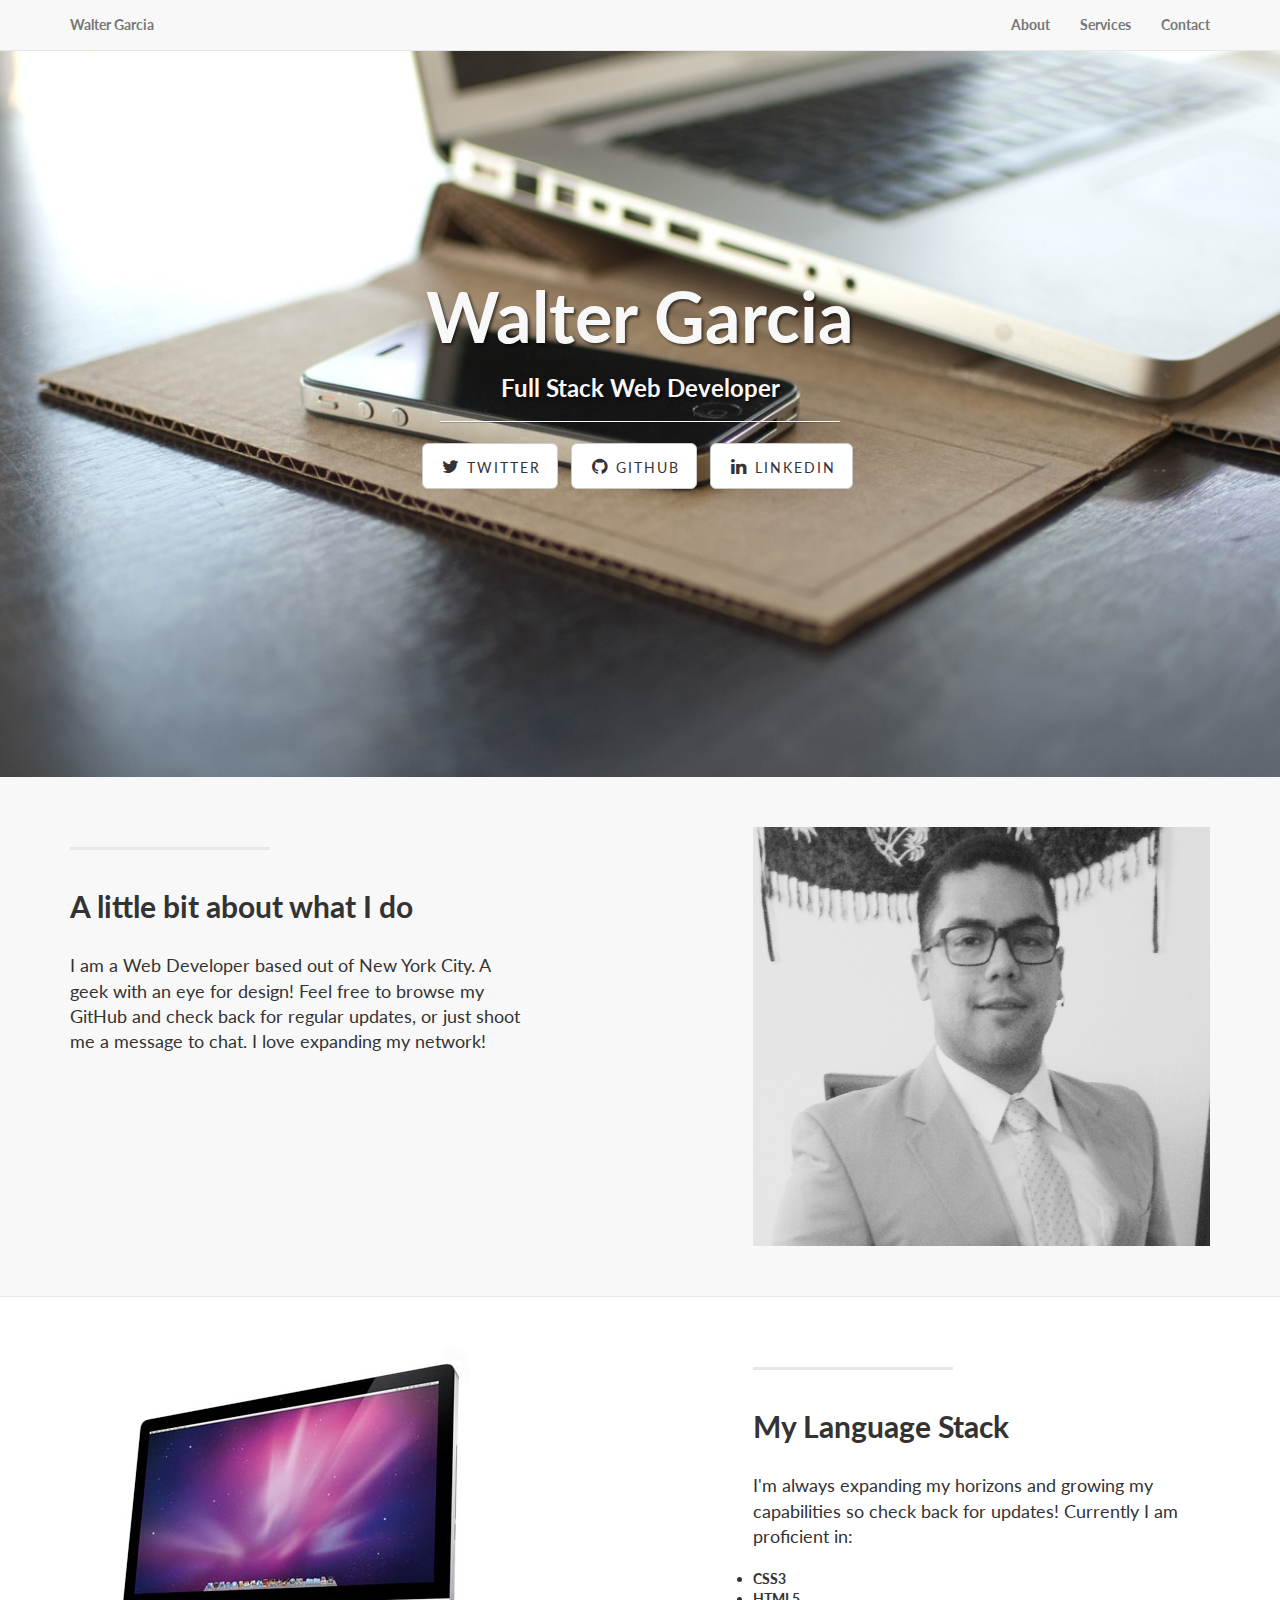
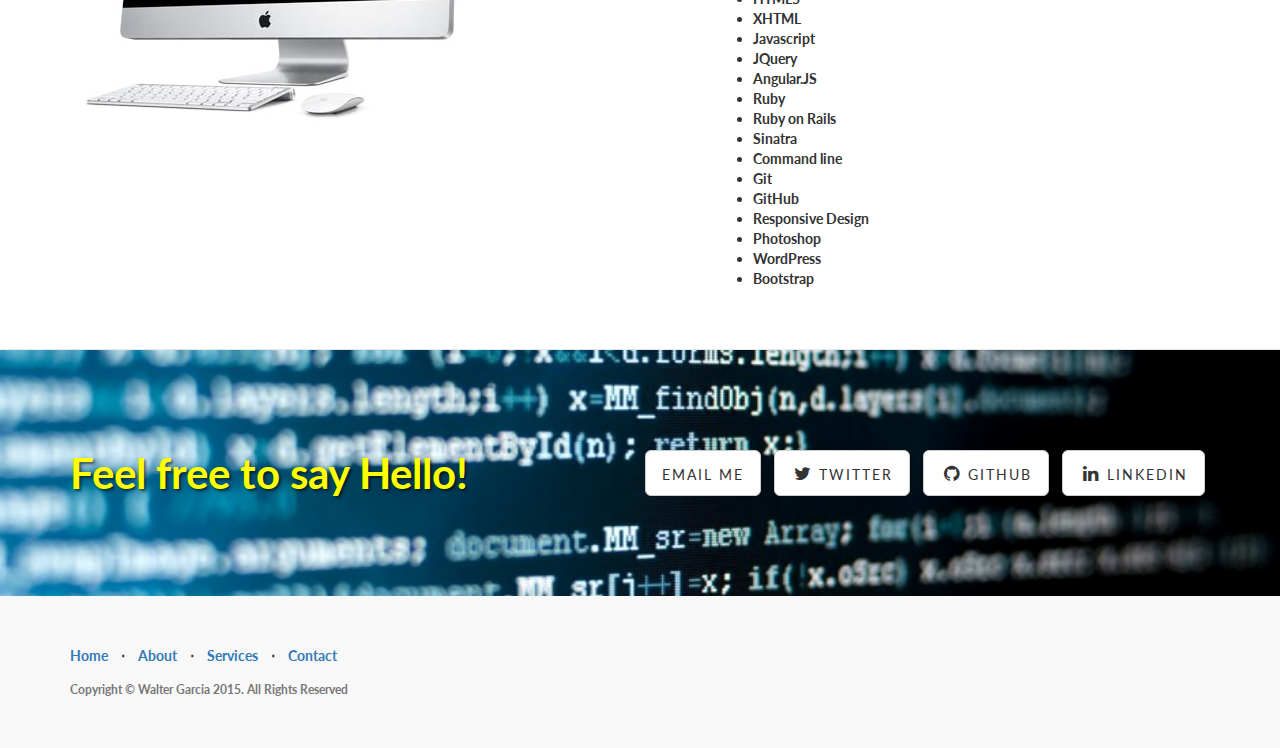
<file: index.html>
<!DOCTYPE html>
<html lang="en">

<head>

    <meta charset="utf-8">
    <meta http-equiv="X-UA-Compatible" content="IE=edge">
    <meta name="viewport" content="width=device-width, initial-scale=1">
    <meta name="description" content="">
    <meta name="author" content="">

    <title>Walter Garcia-Web Developer</title>

    <!-- Bootstrap Core CSS -->
    <link href="css/bootstrap.min.css" rel="stylesheet">

    <!-- Custom CSS -->
    <link href="css/landing-page.css" rel="stylesheet">

    <!-- Custom Fonts -->
    <link href="font-awesome/css/font-awesome.min.css" rel="stylesheet" type="text/css">
    <link href="http://fonts.googleapis.com/css?family=Lato:300,400,700,300italic,400italic,700italic" rel="stylesheet" type="text/css">

    <!-- HTML5 Shim and Respond.js IE8 support of HTML5 elements and media queries -->
    <!-- WARNING: Respond.js doesn't work if you view the page via file:// -->
    <!--[if lt IE 9]>
        <script src="https://oss.maxcdn.com/libs/html5shiv/3.7.0/html5shiv.js"></script>
        <script src="https://oss.maxcdn.com/libs/respond.js/1.4.2/respond.min.js"></script>
    <![endif]-->

</head>

<body>

    <!-- Navigation -->
    <nav class="navbar navbar-default navbar-fixed-top topnav" role="navigation">
        <div class="container topnav">
            <!-- Brand and toggle get grouped for better mobile display -->
            <div class="navbar-header">
                <button type="button" class="navbar-toggle" data-toggle="collapse" data-target="#bs-example-navbar-collapse-1">
                    <span class="sr-only">Toggle navigation</span>
                    <span class="icon-bar"></span>
                    <span class="icon-bar"></span>
                    <span class="icon-bar"></span>
                </button>
                <a class="navbar-brand topnav" href="#">Walter Garcia</a>
            </div>
            <!-- Collect the nav links, forms, and other content for toggling -->
            <div class="collapse navbar-collapse" id="bs-example-navbar-collapse-1">
                <ul class="nav navbar-nav navbar-right">
                    <li>
                        <a href="#about">About</a>
                    </li>
                    <li>
                        <a href="#services">Services</a>
                    </li>
                    <li>
                        <a href="#contact">Contact</a>
                    </li>
                </ul>
            </div>
            <!-- /.navbar-collapse -->
        </div>
        <!-- /.container -->
    </nav>


    <!-- Header -->

    <div class="intro-header">
        <div class="container">

            <div class="row">
                <div class="col-lg-12">
                    <div class="intro-message">
                        <h1>Walter Garcia</h1>
                        <h3>Full Stack Web Developer</h3>
                        <hr class="intro-divider">
                        <ul class="list-inline intro-social-buttons">
                            <li>
                                <a href="https://twitter.com/WallE06" class="btn btn-default btn-lg"><i class="fa fa-twitter fa-fw"></i> <span class="network-name">Twitter</span></a>
                            </li>
                            <li>
                                <a href="https://github.com/Walle06" class="btn btn-default btn-lg"><i class="fa fa-github fa-fw"></i> <span class="network-name">Github</span></a>
                            </li>
                            <li>
                                <a href="https://www.linkedin.com/in/walter-d-garcia-46b787101" class="btn btn-default btn-lg"><i class="fa fa-linkedin fa-fw"></i> <span class="network-name">Linkedin</span></a>
                            </li>
                        </ul>
                    </div>
                </div>
            </div>

        </div>
        <!-- /.container -->

    </div>
    <!-- /.intro-header -->

    <!-- Page Content -->

	<a  name="about"></a>
    <div class="content-section-a">

        <div class="container">
            <div class="row">
                <div class="col-lg-5 col-sm-6">
                    <hr class="section-heading-spacer">
                    <div class="clearfix"></div>
                    <h2 class="section-heading">A little bit about what I do</h2>
                    <p class="lead">I am a Web Developer based out of New York City. A geek with an eye for design! Feel free to browse my GitHub and check back for regular updates, or just shoot me a message to chat. I love expanding my network!</p>
                </div>
                <div class="col-lg-5 col-lg-offset-2 col-sm-6">
                    <img class="img-responsive" src="img/me.jpg" alt="">
                </div>
            </div>

        </div>
        <!-- /.container -->

    </div>
    <!-- /.content-section-a -->
    <a  name="services"></a>
    <div class="content-section-b">

        <div class="container">

            <div class="row">
                <div class="col-lg-5 col-lg-offset-1 col-sm-push-6  col-sm-6">
                    <hr class="section-heading-spacer">
                    <div class="clearfix"></div>
                    <h2 class="section-heading">My Language Stack</h2>
                    <p class="lead">
                        I'm always expanding my horizons and growing my capabilities so check back for updates! Currently I am proficient in:
                        <li>CSS3</li><li>HTML5</li>
                        <li>XHTML</li><li>Javascript</li>
                        <li>JQuery</li><li>Angular.JS</li>
                        <li>Ruby</li><li>Ruby on Rails</li>
                        <li>Sinatra</li><li>Command line</li>
                        <li>Git</li><li>GitHub</li>
                        <li>Responsive Design</li><li>Photoshop</li>
                        <li>WordPress</li><li>Bootstrap</li>
                    </p>
                </div>
                <div class="col-lg-5 col-sm-pull-6  col-sm-6">
                    <img class="img-responsive" src="img/imac.jpg" alt="">
                </div>
            </div>

        </div>
        <!-- /.container -->

    </div>
    <!-- /.content-section-b -->

    <!-- /.content-section-a -->

	<a  name="contact"></a>
    <div class="banner">

        <div class="container">

            <div class="row">
                <div class="col-lg-5">
                    <h2>Feel free to say Hello!</h2>
                </div>
                <div class="col-lg-7">
                    <ul class="list-inline banner-social-buttons">
                        <li>
                            <a href="contact.html" class="btn btn-default btn-lg"><span class="network-name">Email Me</span></a>
                        </li>                        
                        <li>
                            <a href="https://twitter.com/WallE06" class="btn btn-default btn-lg"><i class="fa fa-twitter fa-fw"></i> <span class="network-name">Twitter</span></a>
                        </li>
                        <li>
                            <a href="https://github.com/Walle06" class="btn btn-default btn-lg"><i class="fa fa-github fa-fw"></i> <span class="network-name">Github</span></a>
                        </li>
                        <li>
                            <a href="https://www.linkedin.com/in/walter-d-garcia-46b787101" class="btn btn-default btn-lg"><i class="fa fa-linkedin fa-fw"></i> <span class="network-name">Linkedin</span></a>
                        </li>
                    </ul>
                </div>
            </div>

        </div>
        <!-- /.container -->

    </div>
    <!-- /.banner -->

    <!-- Footer -->
    <footer>
        <div class="container">
            <div class="row">
                <div class="col-lg-12">
                    <ul class="list-inline">
                        <li>
                            <a href="#">Home</a>
                        </li>
                        <li class="footer-menu-divider">&sdot;</li>
                        <li>
                            <a href="#about">About</a>
                        </li>
                        <li class="footer-menu-divider">&sdot;</li>
                        <li>
                            <a href="#services">Services</a>
                        </li>
                        <li class="footer-menu-divider">&sdot;</li>
                        <li>
                            <a href="#contact">Contact</a>
                        </li>
                    </ul>
                    <p class="copyright text-muted small">Copyright &copy; Walter Garcia 2015. All Rights Reserved</p>
                </div>
            </div>
        </div>
    </footer>

    <!-- jQuery -->
    <script src="js/jquery.js"></script>

    <!-- Bootstrap Core JavaScript -->
    <script src="js/bootstrap.min.js"></script>

</body>

</html>
</file>
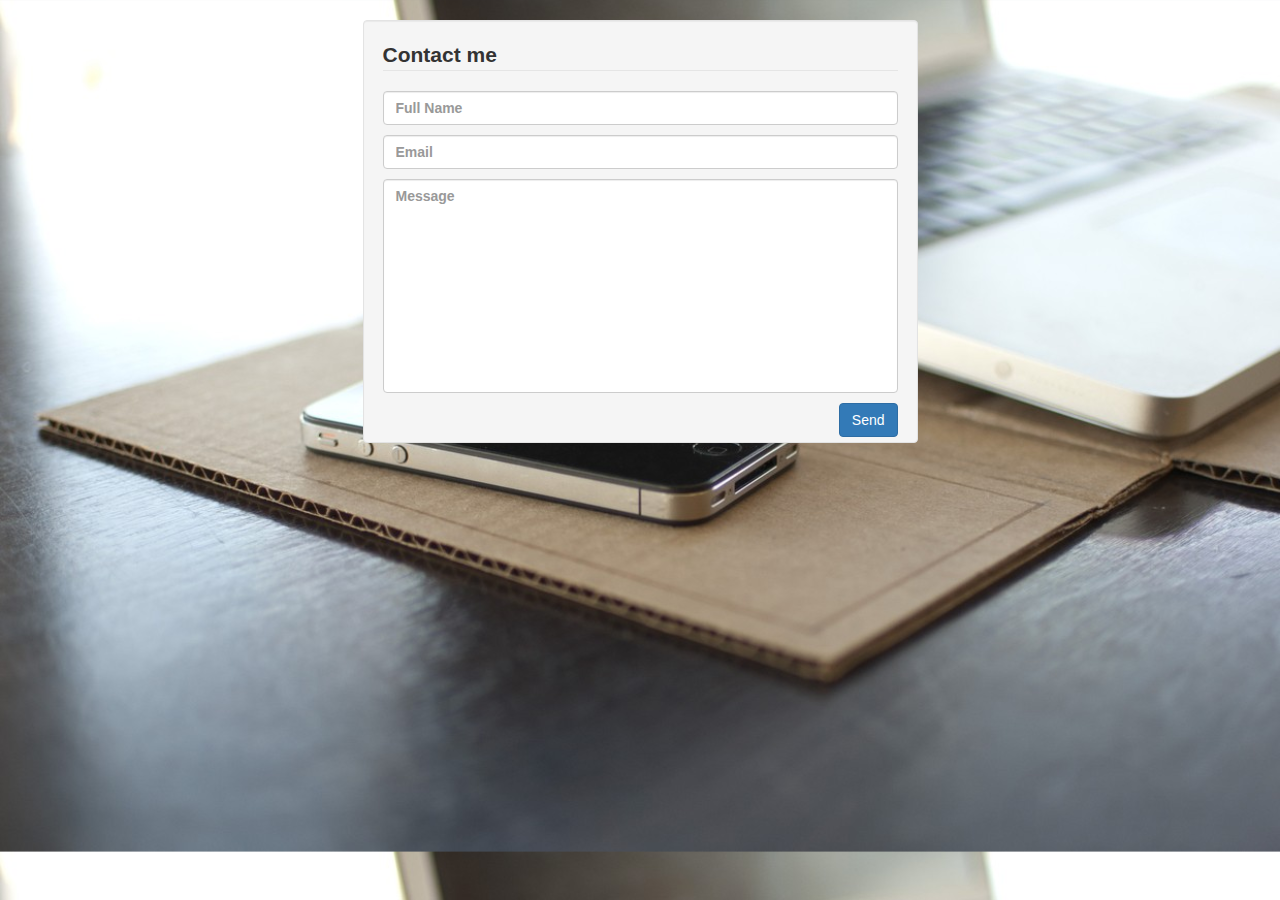
<file: contact.html>
<!DOCTYPE html>
<html lang="eng">
 <head> 
  <title>Contact form for your site by Anatoly Spektor</title>
  <!-- Bootstrap CSS -->
  <link href="./css/bootstrap.min.css" rel="stylesheet" media="screen">
  <link href="css/landing-page.css" rel="stylesheet">
 </head>
 <body class="contactbg">
 <br />
 <!-- a row has to be in a container -->
<div class="container">	
 <!-- Contacts -->
 <div id="contacts">
   <div class="row">	
     <!-- Alignment -->
	<div class="col-sm-offset-3 col-sm-6">
	   <!-- Form itself -->
          <form name="sentMessage" class="well" id="contactForm"  novalidate>
	       <legend>Contact me</legend>
		 <div class="control-group">
                    <div class="controls">
			<input type="text" class="form-control" 
			   	   placeholder="Full Name" id="name" required
			           data-validation-required-message="Please enter your name" />
			  <p class="help-block"></p>
		   </div>
	         </div> 	
                <div class="control-group">
                  <div class="controls">
			<input type="email" class="form-control" placeholder="Email" 
			   	            id="email" required
			   		   data-validation-required-message="Please enter your email" />
		</div>
	    </div> 	
			  
               <div class="control-group">
                 <div class="controls">
				 <textarea rows="10" cols="100" class="form-control" 
                       placeholder="Message" id="message" required
		       data-validation-required-message="Please enter your message" minlength="5" 
                       data-validation-minlength-message="Min 5 characters" 
                        maxlength="999" style="resize:none"></textarea>
		</div>
               </div> 		 
	     <div id="success"> </div> <!-- For success/fail messages -->
	    <button type="submit" class="btn btn-primary pull-right">Send</button><br />
          </form>
	</div>
      </div>
    </div>
   </div>
	
	
 <!-- JS FILES -->
 <script src="https://ajax.googleapis.com/ajax/libs/jquery/2.1.4/jquery.min.js"></script>
 <script src="js/bootstrap.min.js"></script>
 <script src="js/jqBootstrapValidation.js"></script>
 <script src="js/contact_me.js"></script>

  </body>
</html>
</file>
<file: css/landing-page.css>
/*!
 * Start Bootstrap - Landing Page Bootstrap Theme (http://startbootstrap.com)
 * Code licensed under the Apache License v2.0.
 * For details, see http://www.apache.org/licenses/LICENSE-2.0.
 */

body,
html {
    width: 100%;
    height: 100%;
}

body,
h1,
h2,
h3,
h4,
h5,
h6 {
    font-family: "Lato","Helvetica Neue",Helvetica,Arial,sans-serif;
    font-weight: 700;
}
.contactbg{
    background-image: url(../img/digital.jpg);
    background-size: 100%
}

.topnav {
    font-size: 14px; 
}

.lead {
    font-size: 18px;
    font-weight: 400;
}

.intro-header {
    padding-top: 50px; /* If you're making other pages, make sure there is 50px of padding to make sure the navbar doesn't overlap content! */
    padding-bottom: 50px;
    text-align: center;
    color: #f8f8f8;
    background: url(../img/digital.jpg) no-repeat center center;
    background-size: cover;
}

.intro-message {
    position: relative;
    padding-top: 20%;
    padding-bottom: 20%;
}

.intro-message > h1 {
    margin: 0;
    text-shadow: 2px 2px 3px rgba(0,0,0,0.6);
    font-size: 5em;
}

.intro-divider {
    width: 400px;
    border-top: 1px solid #f8f8f8;
    border-bottom: 1px solid rgba(0,0,0,0.2);
}

.intro-message > h3 {
    text-shadow: 2px 2px 3px rgba(0,0,0,0.6);
}

@media(max-width:767px) {
    .intro-message {
        padding-bottom: 15%;
    }

    .intro-message > h1 {
        font-size: 3em;
    }

    ul.intro-social-buttons > li {
        display: block;
        margin-bottom: 20px;
        padding: 0;
    }

    ul.intro-social-buttons > li:last-child {
        margin-bottom: 0;
    }

    .intro-divider {
        width: 100%;
    }
}

.network-name {
    text-transform: uppercase;
    font-size: 14px;
    font-weight: 400;
    letter-spacing: 2px;
}

.content-section-a {
    padding: 50px 0;
    background-color: #f8f8f8;
}

.content-section-b {
    padding: 50px 0;
    border-top: 1px solid #e7e7e7;
    border-bottom: 1px solid #e7e7e7;
}

.section-heading {
    margin-bottom: 30px;
}

.section-heading-spacer {
    float: left;
    width: 200px;
    border-top: 3px solid #e7e7e7;
}

.banner {
    padding: 100px 0;
    color: yellow;
    background: url(../img/codebanner2.jpg) no-repeat center center;
    background-size: cover;
}

.banner h2 {
    margin: 0;
    text-shadow: 2px 2px 3px rgba(0,0,0,0.6);
    font-size: 3em;
}

.banner ul {
    margin-bottom: 0;
}

.banner-social-buttons {
    float: right;
    margin-top: 0;
}

@media(max-width:1199px) {
    ul.banner-social-buttons {
        float: left;
        margin-top: 15px;
    }
}

@media(max-width:767px) {
    .banner h2 {
        margin: 0;
        text-shadow: 2px 2px 3px rgba(0,0,0,0.6);
        font-size: 3em;
    }

    ul.banner-social-buttons > li {
        display: block;
        margin-bottom: 20px;
        padding: 0;
    }

    ul.banner-social-buttons > li:last-child {
        margin-bottom: 0;
    }
}

footer {
    padding: 50px 0;
    background-color: #f8f8f8;
}

p.copyright {
    margin: 15px 0 0;
}
</file>
